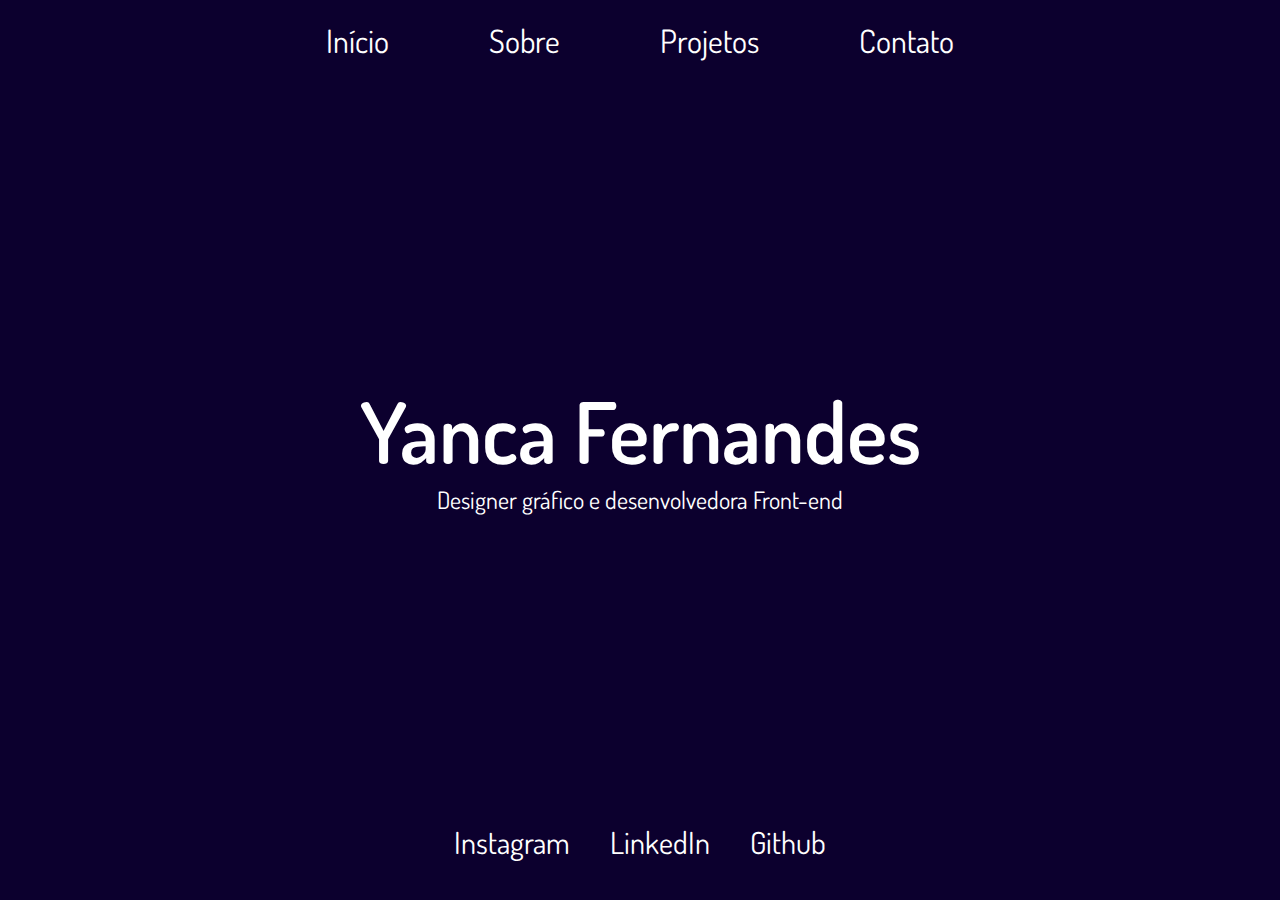
<file: index.html>
<!DOCTYPE html>
<html lang="pt-BR">
    <head>
        <meta charset="UTF-8">
        <meta name="viewport" content="width=device-width, initial-scale=1.0">
        <link rel="shortcut icon" href="./assets/favicon.ico" type="image/x-icon">
        <title>Yanca Fernandes - Portfólio</title>
        <link rel="stylesheet" href="./styles/styles.css">
    </head>
<body>
    <header class="navigation">
        <nav class="navigation__menu">
            <a class="navigation__menu__link" href="index.html">Início</a>
            <a class="navigation__menu__link" href="about.html">Sobre</a>
            <a class="navigation__menu__link" href="projects.html">Projetos</a>
            <a class="navigation__menu__link" href="contact.html">Contato</a>
        </nav>
    </header>

    
    <main class="content">
        <section class="content__section">
            <h1 class="content__section__title">Yanca Fernandes</h1>
            <h2 class="content__section__subtitle">Designer gráfico e desenvolvedora Front-end</h2>
        </section>
    </main>
    
    <footer class="footer">
        <div class="footer__media">
            <a class="footer__media__a" href="https://www.instagram.com/yan.desgn/" class="footer__social__media instagram">Instagram</a>
            <a class="footer__media__a" href="https://www.linkedin.com/in/yanca-fernandes-ab8275120/" class="footer__social__media linkedin">LinkedIn</a>
            <a class="footer__media__a" href="https://github.com/yancafer" class="footer__social__media github">Github</a>
        </div>
    </footer>

</body>
</html>
</file>
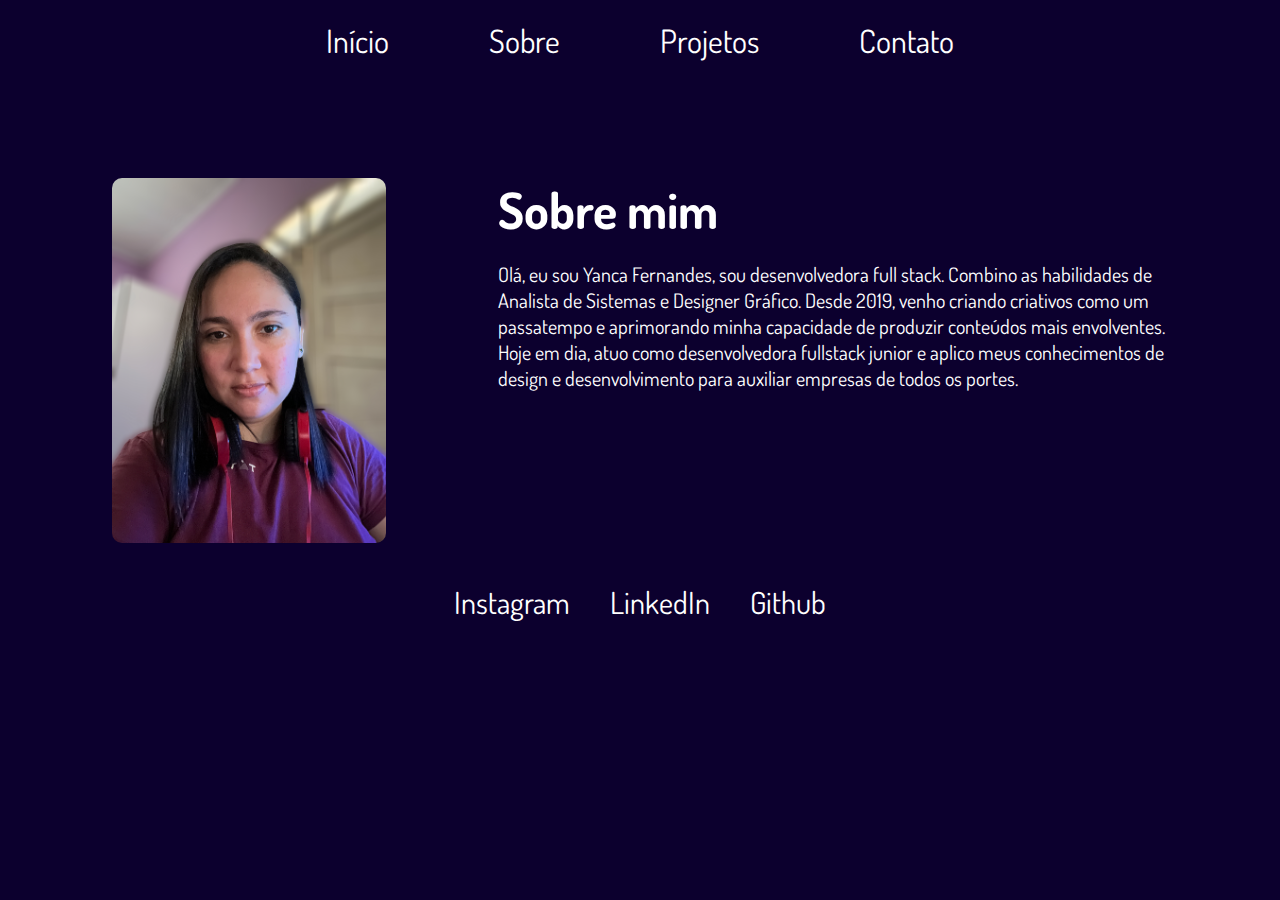
<file: about.html>
<!DOCTYPE html>
<html lang="pt-br">

<head>
    <meta charset="UTF-8">
    <meta http-equiv="X-UA-Compatible" content="IE=edge">
    <meta name="viewport" content="width=device-width, initial-scale=1.0">
    <link rel="shortcut icon" href="./assets/favicon.ico" type="image/x-icon">
    <!-- Nome que fica na aba do navegador -->
    <title>Yanca Fernandes - Portfólio</title>
    <!-- Importação dos styles da página -->
    <link rel="stylesheet" href="./styles/styles.css">
</head>

<body>
    <header class="navigation">
        <nav class="navigation__menu">
            <a class="navigation__menu__link" href="index.html">Início</a>
            <a class="navigation__menu__link" href="about.html">Sobre</a>
            <a class="navigation__menu__link" href="projects.html">Projetos</a>
            <a class="navigation__menu__link" href="contact.html">Contato</a>
        </nav>
    </header>


    <main class="content__about">
        <div class="content__about__img">
            <img class="content__about__image" src="assets/perfil-sobre.jpg" alt="Imagem da desenvolvedora Yanca Fernandes">
        </div>
        <div class="content__about__div">
            <h1 class="content__about__div__title">Sobre mim</h1>
            <p class="content__about__div__paragraph">Olá, eu sou Yanca Fernandes, sou desenvolvedora full stack. Combino as habilidades de Analista de
                Sistemas e Designer Gráfico. Desde 2019, venho criando criativos como um passatempo e aprimorando minha
                capacidade de produzir conteúdos mais envolventes. Hoje em dia, atuo como desenvolvedora fullstack
                junior e aplico
                meus conhecimentos de design e desenvolvimento para auxiliar empresas de todos os portes.</p>
        </div>
    </main>


    <footer class="footer">
        <div class="footer__media">
            <a class="footer__media__a" href="https://www.instagram.com/yan.desgn/"
                class="footer__social__media instagram">Instagram</a>
            <a class="footer__media__a" href="https://www.linkedin.com/in/yanca-fernandes-ab8275120/"
                class="footer__social__media linkedin">LinkedIn</a>
            <a class="footer__media__a" href="https://github.com/yancafer"
                class="footer__social__media github">Github</a>
        </div>
    </footer>
</body>

</html>


<!--


<main>
    <section class="section__about">
        <div class="section__about__div">
            <h1 class="section__about__title">Sobre mim</h1>
            <p class="section__about__paragraph">
                Olá, eu sou Yanca Fernandes, sou desenvolvedora full stack. Combino as habilidades de Analista de
                Sistemas e
                Designer Gráfico. Desde 2019, venho criando criativos como um passatempo e aprimorando minha
                capacidade de
                produzir conteúdos mais envolventes. Hoje em dia, atuo como desenvolvedora fullstack junior e aplico
                meus
                conhecimentos de design e desenvolvimento para auxiliar empresas de todos os portes.
            </p>
        </div>
        <div>
            <img class="content__section__two__image" src="./assets/perfil.png" alt="Yanca Fernandes perfil">
        </div>
    </section>
</main>

-->
</file>
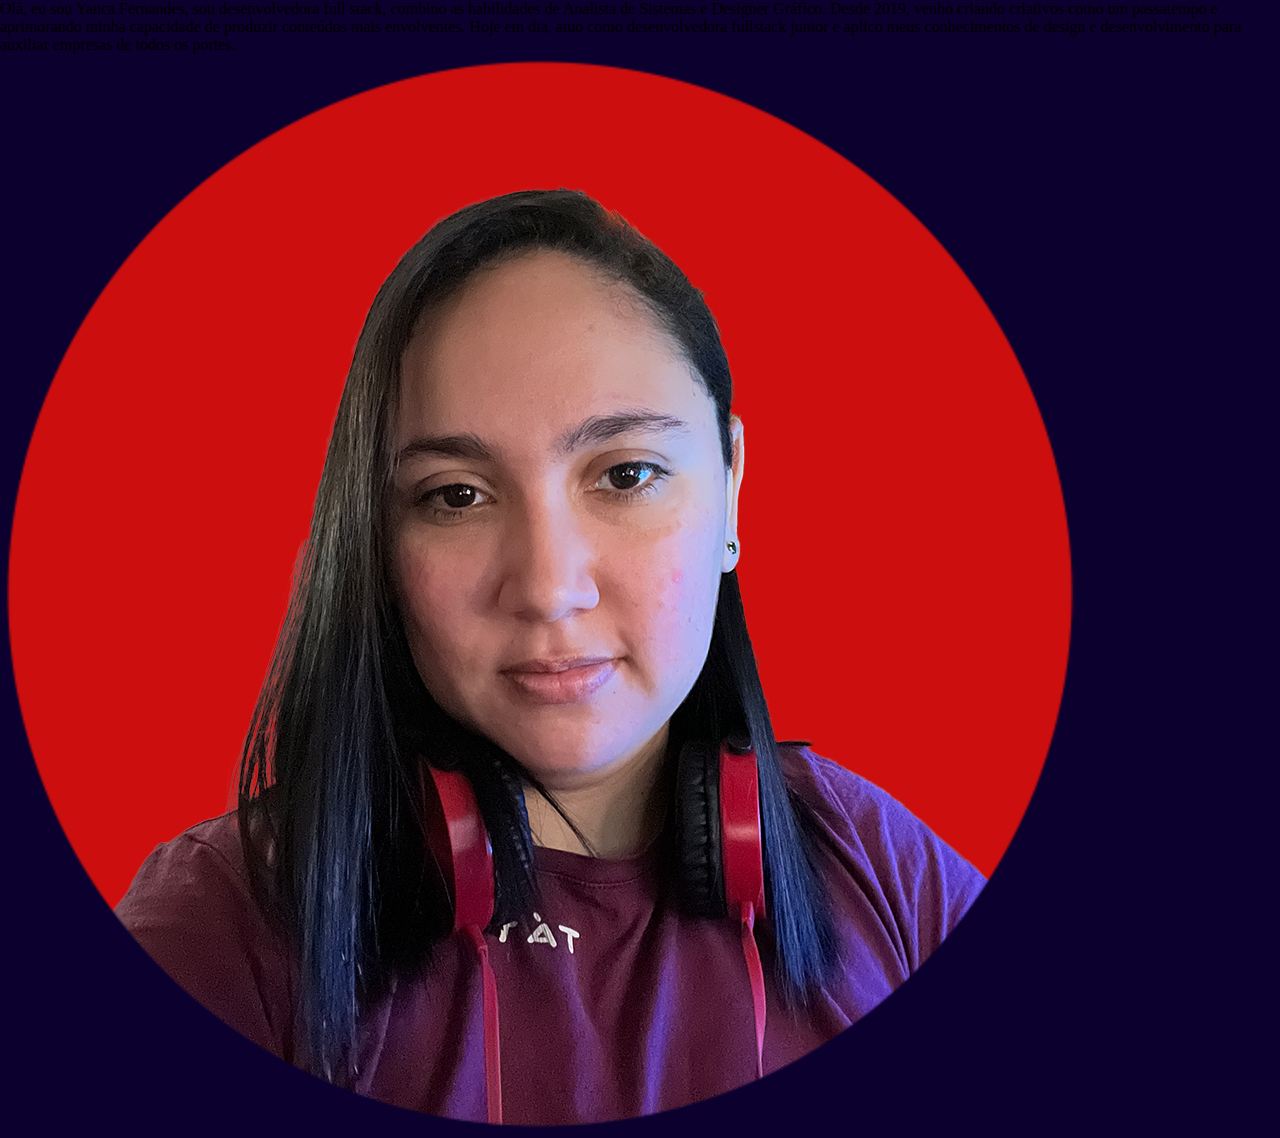
<file: sobre.html>
<!DOCTYPE html>
<html lang="en">

<head>
    <meta charset="UTF-8">
    <meta http-equiv="X-UA-Compatible" content="IE=edge">
    <meta name="viewport" content="width=device-width, initial-scale=1.0">
    <link rel="shortcut icon" href="./assets/favicon.ico" type="image/x-icon">
    <!-- Nome que fica na aba do navegador -->
    <title>Sobre</title>
    <!-- Importação dos styles da página -->
    <link rel="stylesheet" href="./styles/styles.css">
</head>

<body>
    <section class="content__section__two">
        <p class="content__section__two__paragraph">
            Olá, eu sou Yanca Fernandes, sou desenvolvedora full stack, combino as habilidades de Analista de Sistemas e
            Designer Gráfico. Desde 2019, venho criando criativos como um passatempo e aprimorando minha capacidade de
            produzir conteúdos mais envolventes. Hoje em dia, atuo como desenvolvedora fullstack junior e aplico meus
            conhecimentos de design e desenvolvimento para auxiliar empresas de todos os portes.
        </p>
        <img class="content__section__two__image" src="./assets/perfil.png" alt="Yanca Fernandes perfil">
    </section>
</body>

</html>
</file>
<file: styles/styles.css>
@import url('https://fonts.googleapis.com/css2?family=Dosis:wght@400;600&display=swap');

:root {
    --azul-principal: #0C002E;
    --fonte-principal: 'Dosis';
    --branco: #FFFFFF;
}

* {
    margin: 0;
    padding: 0;
    box-sizing: border-box;
    text-decoration: none;
}

body {
    font-size: 100%;
    background-color: var(--azul-principal);
    height: 100vh;
    box-sizing: border-box;
}

.navigation {
    display: flex;
    justify-content: center;
    padding: 1.25rem;
    height: 12%;
}


.navigation__menu {
    display: flex;
    gap: 6.25rem;
}

.navigation__menu__link {
    color: var(--branco);
    font-family: var(--fonte-principal);
    text-decoration: none;
    font-size: 2rem;

}

.navigation__menu__link:hover {
    background-color: #ffffff0f;
    border-radius: 0.25rem;
}

.content {
    display: flex;
    justify-content: center;
    align-items: center;
    height: 75%;
}

.content__section {
    display: flex;
    flex-direction: column;
    align-items: center;
}

.content__section__title {
    color: var(--branco);
    font-family: var(--fonte-principal);
    font-size: 5.3rem;
    font-weight: 600;
}

.content__section__subtitle {
    color: var(--branco);
    font-family: 'Dosis', sans-serif;
    font-weight: 400;
}

.footer {
    display: flex;
    align-items: center;
    justify-content: center;
    height: 13%;
}

.footer__media {
    display: flex;
    gap: 2.5rem;
}

.footer__media__a {
    color: var(--branco);
    font-family: 'Dosis', sans-serif;
    font-size: 1.90rem;
}

/*-------------------------------------*/
/*Página Sobre*/

.content__about {
    display: flex;
    flex-direction: row;
}

.content__about__img {
    display: flex;
    justify-content: center;
    align-items: center;
    margin-top: 70px;
}

.content__about__image {
    width: 55%;
    border-radius: 10px;
}

.content__about__div {
    display: flex;
    flex-direction: column;
    margin-top: 70px;
    margin-right: 100px;
    gap: 1.25rem;
    
}

.content__about__div__title {
    color: var(--branco);
    font-family: 'Dosis', sans-serif;
    font-size: 50px;
}

.content__about__div__paragraph {
    color: var(--branco);
    font-family: 'Dosis', sans-serif;
    font-size: 20px;
}




/*
@media (max-width: 768px) {
    .navigation {
        padding: 3%;
    }
}
*/
</file>
